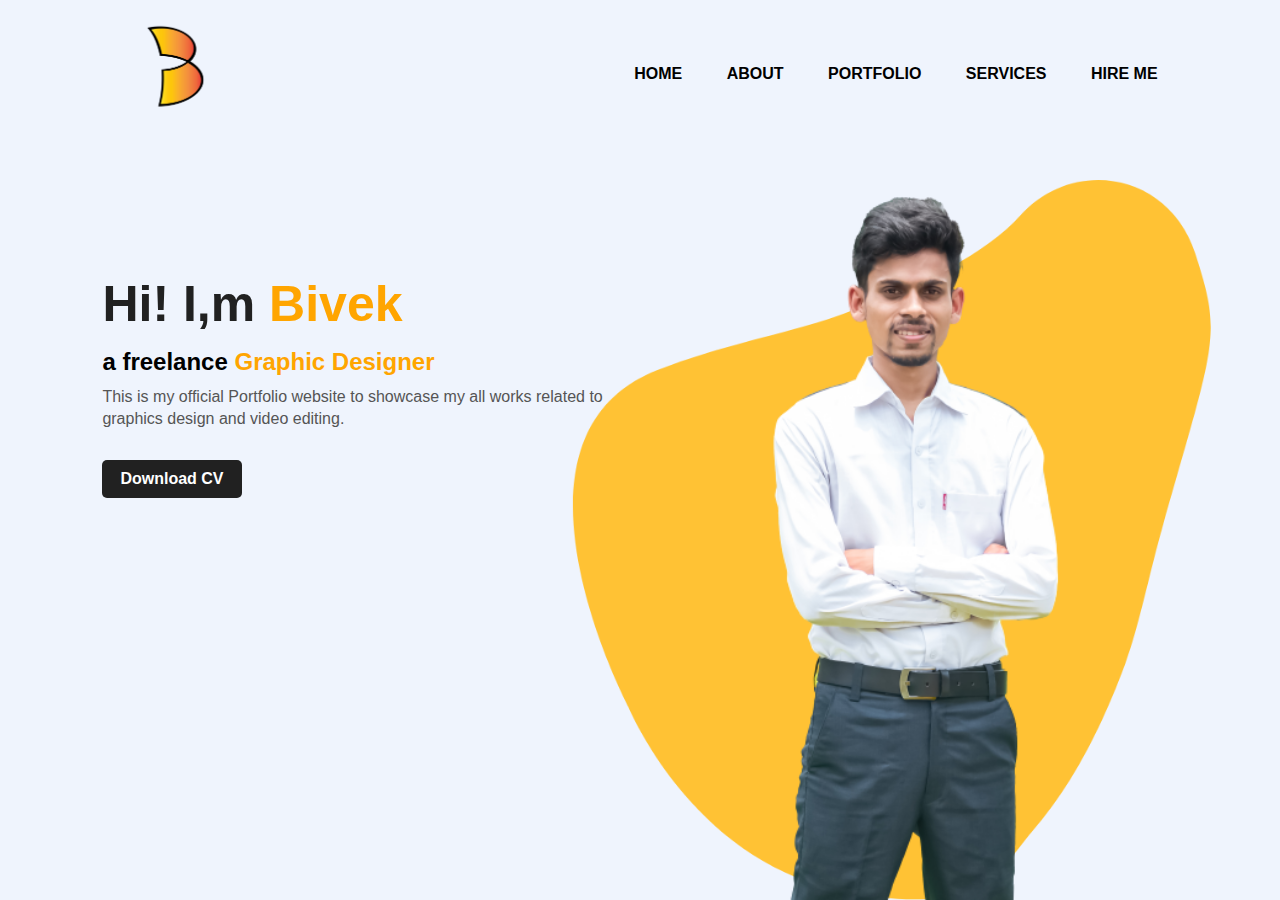
<file: index.html>
<!DOCTYPE html>
<html lang="en">

<head>
    <meta charset="UTF-8">
    <meta http-equiv="X-UA-Compatible" content="IE=edge">
    <meta name="viewport" content="width=device-width, initial-scale=1.0">
    <title>Bivek Portfolio Website</title>
    <link rel="icon" href="images/Bivek Logo.png">
    <link rel="stylesheet" href="styles.css">
    <link rel="stylesheet" href="https://cdnjs.cloudflare.com/ajax/libs/font-awesome/5.15.3/css/all.min.css" integrity="sha512-iBBXm8fW90+nuLcSKlbmrPcLa0OT92xO1BIsZ+ywDWZCvqsWgccV3gFoRBv0z+8dLJgyAHIhR35VZc2oM/gI1w==" crossorigin="anonymous" referrerpolicy="no-referrer"
    />
</head>

<body>
    <div class="hero">
        <nav>
            <img src="images/Bivek Logo.png" class="logo">
            <ul>
                <li><a href="#">HOME</a></li>
                <li><a href="aboutme.html">ABOUT</a></li>
                <li><a href="#">PORTFOLIO</a></li>
                <li><a href="#">SERVICES</a></li>
                <li><a href="contact.html">HIRE ME</a></li>
            </ul>
        </nav>
        <div class="detel">
            <h1>Hi! I,m <span>Bivek</span></h1>
            <h2>a freelance <span> Graphic Designer </span></h2>
            <p>This is my official Portfolio website to showcase my all works related to <br> graphics design and video editing. </p>
            <a target="_blank" href="https://drive.google.com/drive/folders/15lgjQ2ZbydwyaZTPUPWCBMmKHTYKtIfK?usp=sharing">Download CV</a>
        </div>
        <div class="images">
            <img src="images/shape.png" class="shape">
            <img src="images/Bivek.png" class="girl">
        </div>

        <div class="social">
            <a target="_blank" href="https://www.facebook.com/profile.php?id=100007339396169"><i class="fab fa-facebook"></i></a>
            <a target="_blank" href="https://www.instagram.com/bivekmahatomanavsewa"><i class="fab fa-instagram"></i></a>
            <a target="_blank" href="https://twitter.com/Bivekmahato4"><i class="fab fa-twitter"></i></a>
            <a href="mailto: bivekmahato1918@gmail.com"><i class="fa fa-envelope"></i></a>


        </div>
    </div>
</body>

</html>
</file>
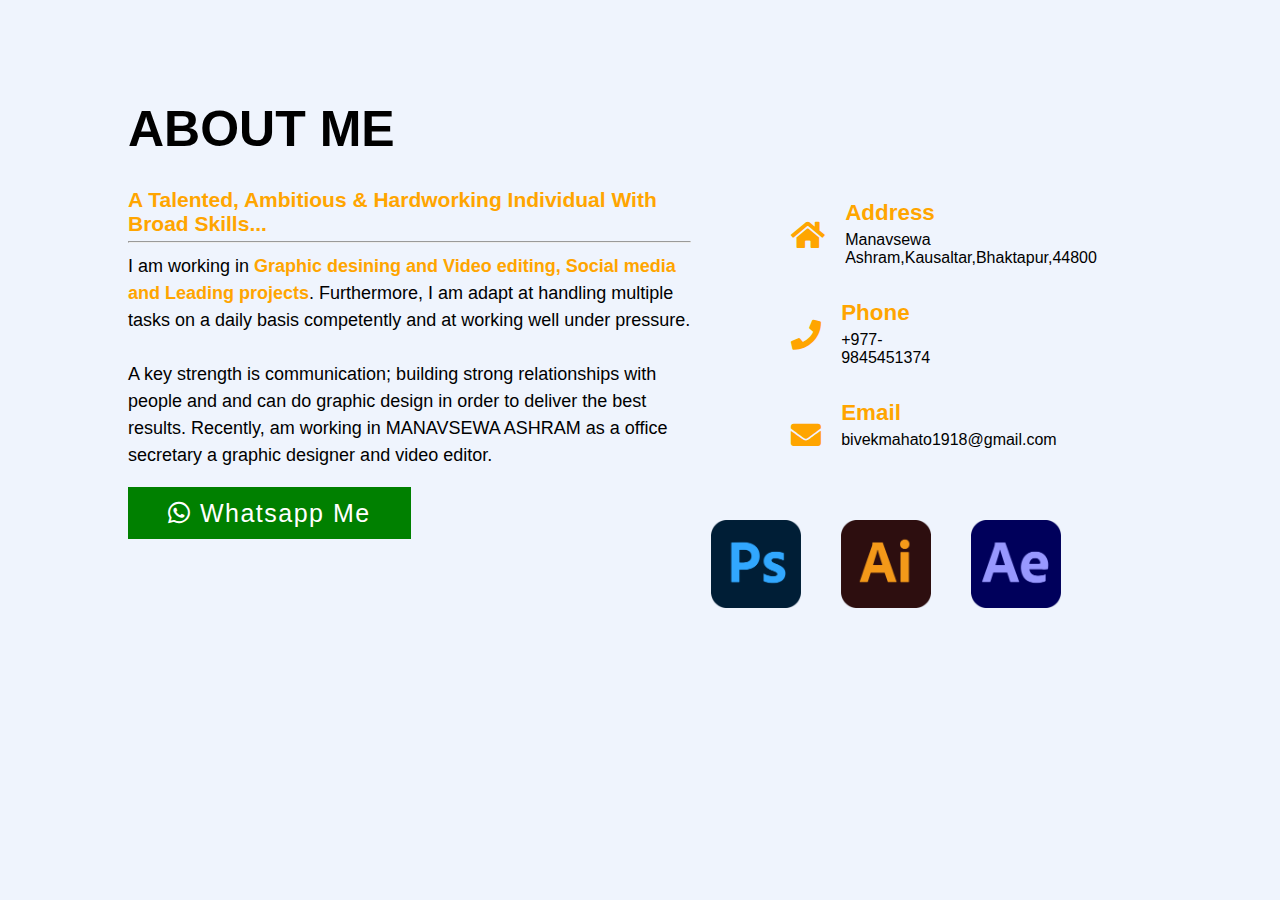
<file: aboutme.html>
<!DOCTYPE html>
<html>

<head>
    <title>About Us Section</title>
    <meta charset="utf-8">
    <meta name="viewport" content="width=device-width, initial-scale=1.0">
    <link rel="stylesheet" href="https://pro.fontawesome.com/releases/v5.10.0/css/all.css">
    <link rel="stylesheet" type="text/css" href="styles.css">
</head>

<body>
    <div class="section">
        <div class="container">
            <div class="content-section">
                <div class="title">
                    <h1>About Me</h1>
                </div>
                <div class="content">
                    <h3>A Talented, Ambitious & Hardworking Individual With Broad Skills...</h3>
                    <hr>
                    <p>I am working in <span><strong>Graphic desining and Video editing, Social media and Leading projects</strong></span>. Furthermore, I am adapt at handling multiple tasks on a daily basis competently and at working well under pressure.
                        <br> </br>A key strength is communication; building strong relationships with people and and can do graphic design in order to deliver the best results. Recently, am working in MANAVSEWA ASHRAM as a office secretary a graphic designer
                        and video editor.
                    </p>
                    <div class="button">
                        <a target="_blank" href="https://wa.me/9779845451374"><i class="fab fa-whatsapp"></i> Whatsapp Me</a> <i class="fa fa-whatsapp"></i>
                        <br> </br>
                    </div>
                </div>
                <!-- <div class="social">
                    <a href=""><i class="fab fa-facebook-f"></i></a>
                    <a href=""><i class="fab fa-twitter"></i></a>
                    <a href=""><i class="fab fa-instagram"></i></a>
                </div> -->
            </div>
            <!-- <div class="image-section">
                <img src="images/Bivek.jpg">
            </div> -->



        </div>

        <!-- contact details  -->
        <div class="container">
            <div class="row">

                <div class="contact-info">
                    <div class="contact-info-item">
                        <div class="contact-info-icon">
                            <i class="fas fa-home"></i>
                        </div>

                        <div class="contact-info-content">
                            <h4>Address</h4>
                            <p>Manavsewa Ashram,Kausaltar,Bhaktapur,44800</p>
                        </div>
                    </div>

                    <div class="contact-info-item">
                        <div class="contact-info-icon">
                            <i class="fas fa-phone"></i>
                        </div>

                        <div class="contact-info-content">
                            <h4>Phone</h4>
                            <p>+977-9845451374</p>
                        </div>
                    </div>

                    <div class="contact-info-item">
                        <div class="contact-info-icon">
                            <i class="fas fa-envelope"></i>
                        </div>

                        <div class="contact-info-content">
                            <h4>Email</h4>
                            <p>bivekmahato1918@gmail.com
                            </p>
                        </div>
                    </div>
                </div>
                <div class="skills">
                    <img class="img" src="images/ps.png" alt="">
                    <img class="img" src="images/Illustrator.png" alt="">
                    <img class="img" src="images/After Effect.png" alt="">
                </div>
            </div>


</body>

</html>
</file>
<file: styles.css>
* {
    margin: 0;
    padding: 0;
    font-family: sans-serif;
}

.hero {
    position: relative;
    width: 100%;
    height: 100vh;
    background: #eff4fd;
    position: relative;
}

nav {
    display: flex;
    width: 84%;
    margin: auto;
    padding: 20px 0;
    align-items: center;
    justify-content: space-between;
}

.logo {
    width: 150px;
    cursor: pointer;
}

nav ul li {
    display: inline-block;
    list-style: none;
    margin: 10px 20px;
}

nav ul li a {
    text-decoration: none;
    color: #000;
    font-weight: bold;
}

nav ul li a:hover {
    color: red;
    cursor: pointer;
}

.detel {
    margin-left: 8%;
    margin-top: 10%;
}

.detel h1 {
    font-size: 50px;
    color: #212121;
    margin-bottom: 15px;
}

.detel h2 {
    margin-bottom: 10px;
}

span {
    color: orange;
}

.detel p {
    color: #555;
    line-height: 22px;
}

.detel a {
    background: #212121;
    padding: 10px 18px;
    text-decoration: none;
    font-weight: bold;
    color: #fff;
    display: inline-block;
    margin: 30px 0;
    border-radius: 5px;
}

.detel a:hover {
    color: orange;
}

.images {
    width: 45%;
    height: 80%;
    position: absolute;
    bottom: 0;
    right: 100px;
}

.images img {
    height: 100%;
    position: absolute;
    left: 50%;
    bottom: 0;
    transform: translateX(-50%);
    transition: bottom 1s, left 1s;
}

.images:hover .shape {
    bottom: 40px;
}

.images:hover .girl {
    left: 45%;
}

.social {
    margin-left: 8%;
    margin-top: 50px;
}

.social a {
    font-size: 30px;
    color: #212121;
    margin-right: 20px;
}

.social a:hover {
    color: orange;
}


/* Contact Page */


/* @import url("https://fonts.googleapis.com/css2?family=Poppins:wght@400;600;700&display=swap");
* {
    padding: 0;
    margin: 0;
    box-sizing: border-box;
    font-family: "Poppins", sans-serif;
}

body {
    min-height: 100vh;
    width: 100%;
    display: flex;
    justify-content: center;
    align-items: center;
    background-image: url(https://images.pexels.com/photos/325185/pexels-photo-325185.jpeg?auto=compress&cs=tinysrgb&dpr=2&h=650&w=940);
    background-size: cover;
    background-position: center;
    position: relative;
}

body::after {
    content: "";
    position: absolute;
    top: 0;
    left: 0;
    height: 100%;
    width: 100%;
    background-color: rgba(0, 0, 0, 0.8);
}

section {
    position: relative;
    z-index: 3;
    padding-top: 50px;
    padding-bottom: 50px;
}

.container {
    max-width: 1080px;
    margin-left: auto;
    margin-right: auto;
    padding-left: 20px;
    padding-right: 20px;
}

.section-header {
    margin-bottom: 50px;
    text-align: center;
}

.section-header h2 {
    color: #fff;
    font-weight: bold;
    font-size: 3em;
    margin-bottom: 20px;
}

.section-header p {
    color: #fff;
}

.row {
    display: flex;
    flex-wrap: wrap;
    align-items: center;
    justify-content: space-between;
}

.contact-info {
    width: 50%;
}

.contact-info-item {
    display: flex;
    margin-bottom: 30px;
}

.contact-info-icon {
    height: 70px;
    width: 70px;
    background-color: #fff;
    text-align: center;
    border-radius: 50%;
}

.contact-info-icon i {
    font-size: 30px;
    line-height: 70px;
}

.contact-info-content {
    margin-left: 20px;
}

.contact-info-content h4 {
    color: #1da9c0;
    font-size: 1.4em;
    margin-bottom: 5px;
}

.contact-info-content p {
    color: #fff;
    font-size: 1em;
}

.contact-form {
    background-color: #fff;
    padding: 40px;
    width: 45%;
    padding-bottom: 20px;
    padding-top: 20px;
}

.contact-form h2 {
    font-weight: bold;
    font-size: 2em;
    margin-bottom: 10px;
    color: #333;
}

.contact-form .input-box {
    position: relative;
    width: 100%;
    margin-top: 10px;
}

.contact-form .input-box input,
.contact-form .input-box textarea {
    width: 100%;
    padding: 5px 0;
    font-size: 16px;
    margin: 10px 0;
    border: none;
    border-bottom: 2px solid #333;
    outline: none;
    resize: none;
}

.contact-form .input-box span {
    position: absolute;
    left: 0;
    padding: 5px 0;
    font-size: 16px;
    margin: 10px 0;
    pointer-events: none;
    transition: 0.5s;
    color: #666;
}

.contact-form .input-box input:focus~span,
.contact-form .input-box textarea:focus~span {
    color: #e91e63;
    font-size: 12px;
    transform: translateY(-20px);
}

.contact-form .input-box input[type="submit"] {
    width: 100%;
    background: #00bcd4;
    color: #fff;
    border: none;
    cursor: pointer;
    padding: 10px;
    font-size: 18px;
    border: 1px solid #00bcd4;
    transition: 0.5s;
}

.contact-form .input-box input[type="submit"]:hover {
    background: #fff;
    color: #00bcd4;
}

@media (max-width: 991px) {
    section {
        padding-top: 50px;
        padding-bottom: 50px;
    }
    .row {
        flex-direction: column;
    }
    .contact-info {
        margin-bottom: 40px;
        width: 100%;
    }
    .contact-form {
        width: 100%;
    }
} */


/* About Me Page  */

@import url("https://fonts.googleapis.com/css2?family=Poppins:wght@200;300;400&display=swap");
* {
    margin: 0px;
    padding: 0px;
    box-sizing: border-box;
    font-family: "Poppins", sans-serif;
}

p {}

.section {
    width: 100%;
    min-height: 100vh;
    background-color: #eff4fd;
}

.container {
    width: 80%;
    display: block;
    margin: auto;
    padding-top: 100px;
}

.content-section {
    float: left;
    width: 55%;
}

.image-section {
    float: right;
    width: 40%;
}

.image-section img {
    width: 100%;
    height: auto;
}

.content-section .title {
    text-transform: uppercase;
    font-size: 25px;
    color: black;
}

.content-section .content h3 {
    margin-top: 30px;
    margin-bottom: 5px;
    color: orange;
    font-size: 21px;
}

.content-section .content p {
    margin-top: 10px;
    font-family: sans-serif;
    font-size: 18px;
    line-height: 1.5;
}

.content-section .content .button {
    margin-top: 30px;
}

.content-section .content .button a {
    background-color: green;
    padding: 12px 40px;
    text-decoration: none;
    color: #fff;
    font-size: 25px;
    letter-spacing: 1.5px;
}

.content-section .content .button a:hover {
    background-color: #a52a2a;
    color: #fff;
}

.content-section .social {
    margin: 40px 40px;
}

.content-section .social i {
    color: #a52a2a;
    font-size: 30px;
    padding: 0px 10px;
}

.content-section .social i:hover {
    color: #3d3d3d;
}

@media screen and (max-width: 768px) {
    .container {
        width: 80%;
        display: block;
        margin: auto;
        padding-top: 50px;
    }
    .content-section {
        float: none;
        width: 100%;
        display: block;
        margin: auto;
    }
    .image-section {
        float: none;
        width: 100%;
    }
    .image-section img {
        width: 100%;
        height: auto;
        display: block;
        margin: auto;
    }
    .content-section .title {
        text-align: center;
        font-size: 19px;
    }
    .content-section .content .button {
        text-align: center;
    }
    .content-section .content .button a {
        padding: 9px 30px;
    }
    .content-section .social {
        text-align: center;
    }
}


/* About Me Contact Section */

.contact-info {
    width: 50%;
}

.contact-info-item {
    display: flex;
    margin-bottom: 30px;
}


/* .contact-info-icon {
    height: 70px;
    width: 70px;
    background-color: #fff;
    text-align: center;
    border-radius: 50%;
} */

.contact-info-icon i {
    font-size: 30px;
    line-height: 70px;
    margin-left: 100px;
    color: orange;
}

.contact-info-content {
    margin-left: 20px;
}

.contact-info-content h4 {
    color: orange;
    font-size: 1.4em;
    margin-bottom: 5px;
}

.contact-info-content p {
    color: black;
    font-size: 1em;
}

.contact-info-content a:hover {
    color: black;
    font-size: 1em;
}

.contact-form {
    background-color: orange;
    padding: 40px;
    width: 45%;
    padding-bottom: 20px;
    padding-top: 20px;
}

.skills {
    display: flex;
}

.skills .img {
    width: 90px;
    margin: 20px;
}
</file>
